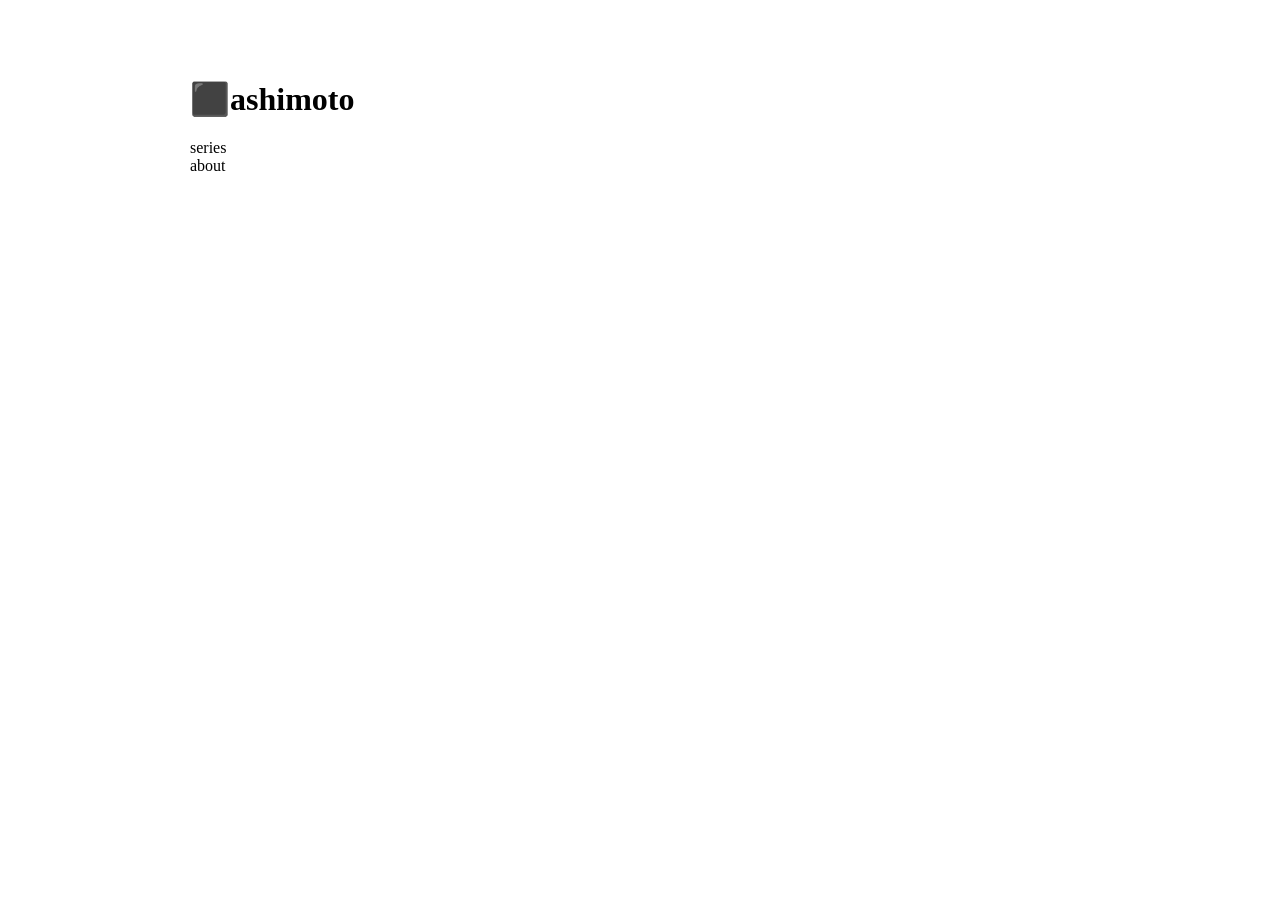
<file: index.html>
<!DOCTYPE html>
<html lang="ja">
<head>
  <meta charset="utf-8">
  <title>⬛︎ashimoto</title>
  <link rel="stylesheet" href="css/style.css">
</head>
<body>

<div class="container">

  <h1>⬛️ashimoto</h1>

  <nav>
    <a href="series/wall-line/01.html">series</a><br>
    <a href="about.html">about</a>
  </nav>

</div>

</body>
</html>
</file>
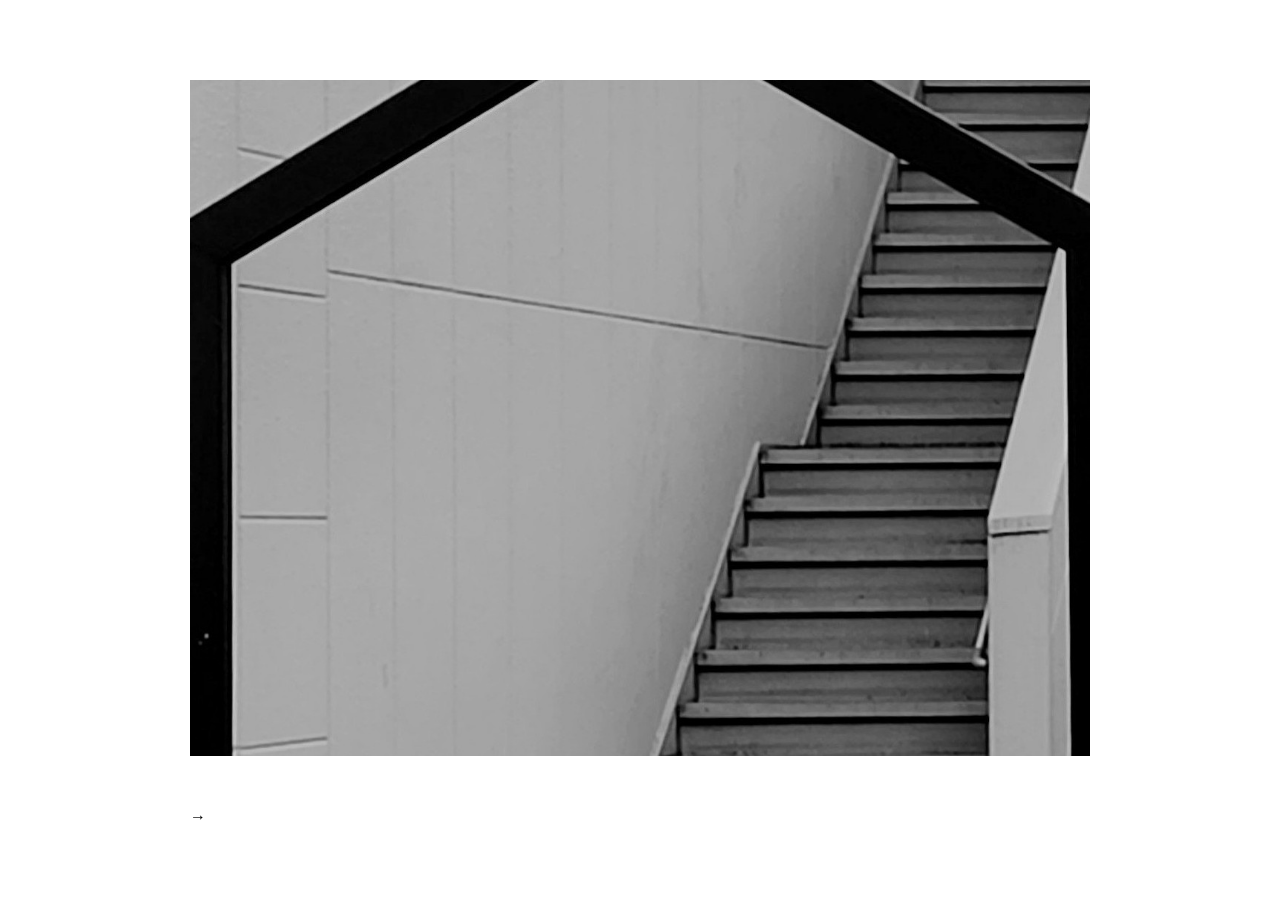
<file: series/wall-line/01.html>
<!DOCTYPE html>
<html lang="ja">
<head>
  <meta charset="utf-8">
  <title>wall-line 01</title>
  <link rel="stylesheet" href="../../css/style.css">
</head>
<body>

<div class="container">

  <img src="../../img/wall-line/01.jpg" alt="">

  <div class="text">
    
  </div>

  <div class="nav">
    <a href="02.html">→</a>
  </div>

</div>

</body>
</html>
</file>
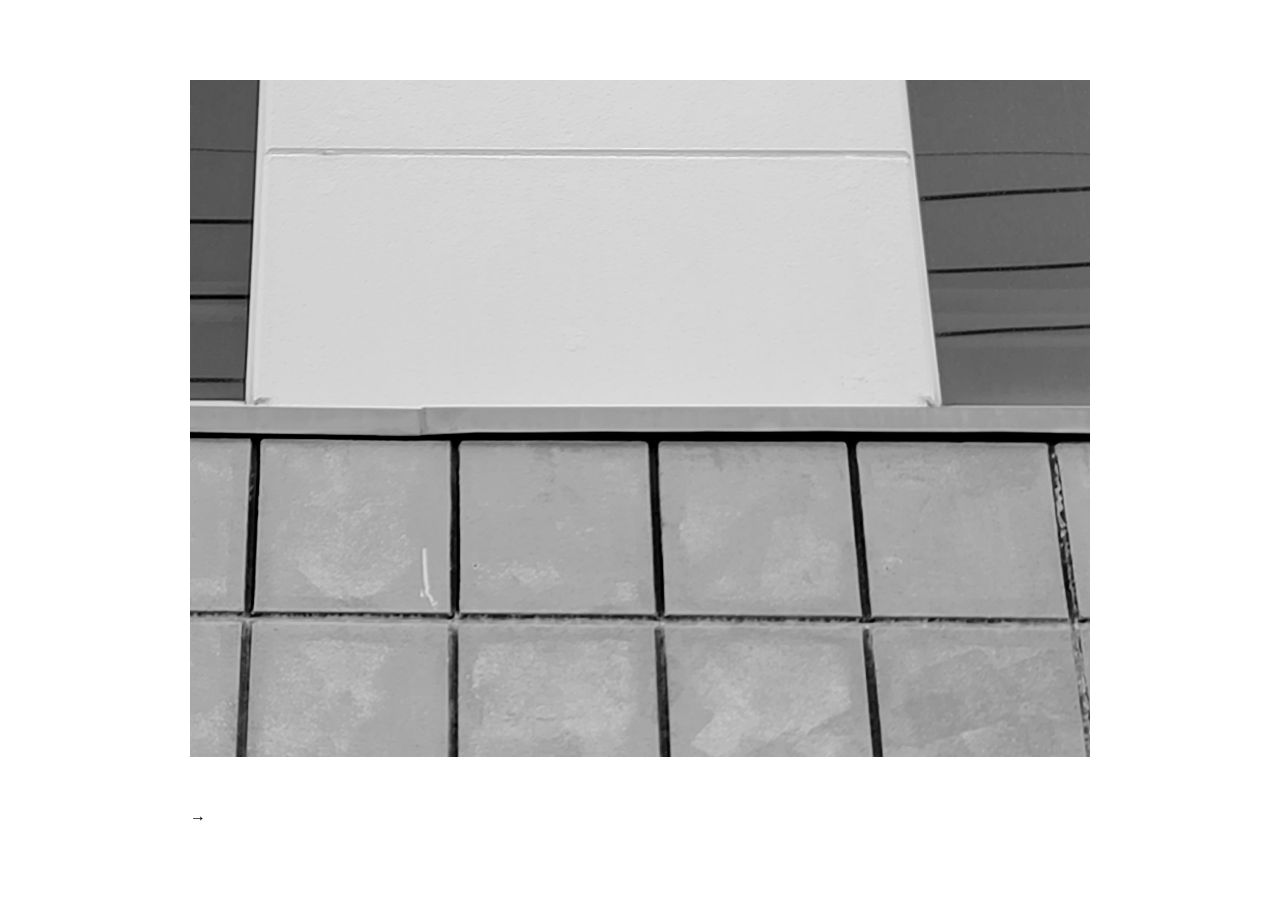
<file: series/wall-line/02.html>
<!DOCTYPE html>
<html lang="ja">
<head>
  <meta charset="utf-8">
  <title>wall-line 02</title>
  <link rel="stylesheet" href="../../css/style.css">
</head>
<body>

<div class="container">

  <img src="../../img/wall-line/02.jpg" alt="">

  <div class="text">
    
  </div>

  <div class="nav">
    <a href="03.html">→</a>
  </div>

</div>

</body>
</html>
</file>
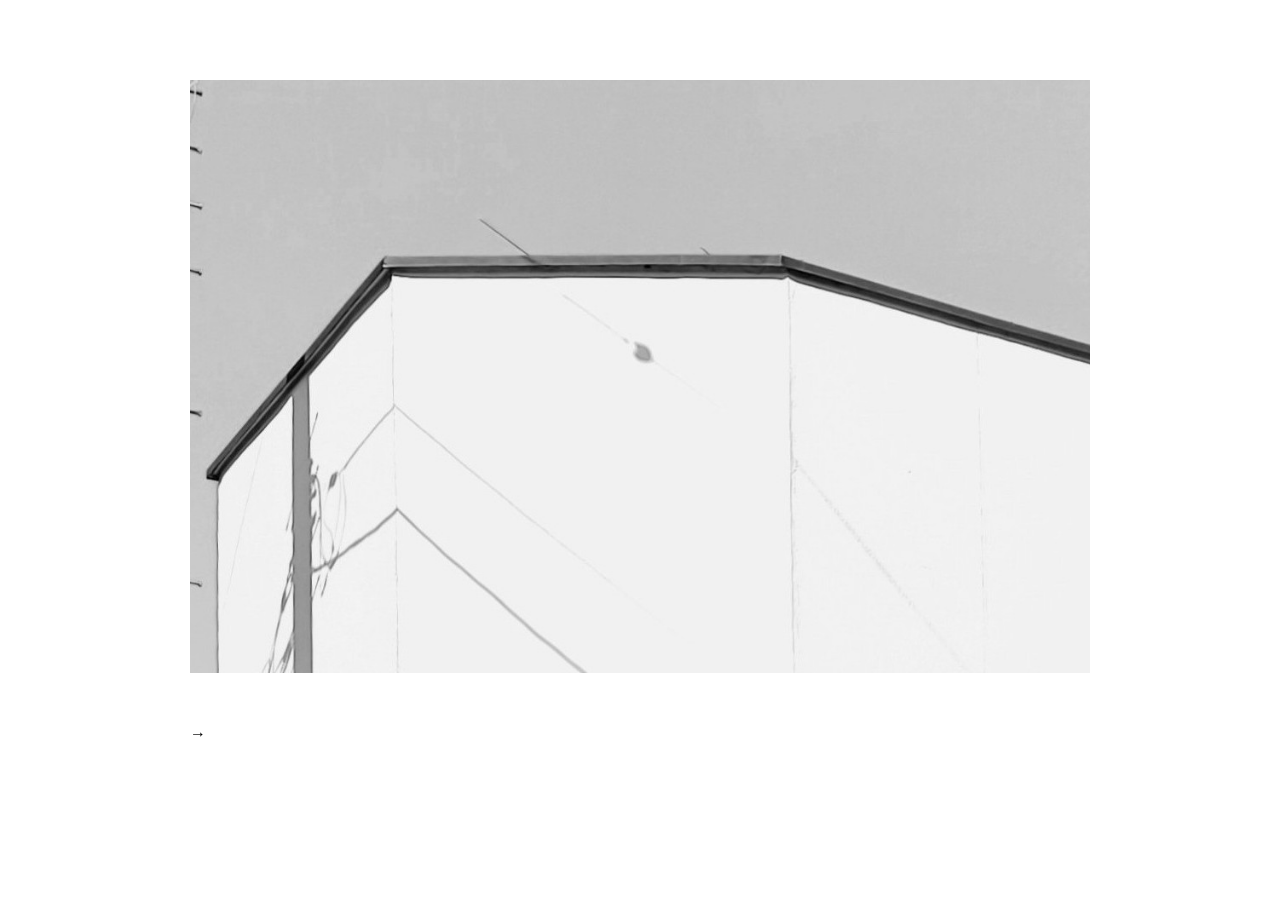
<file: series/wall-line/03.html>
<!DOCTYPE html>
<html lang="ja">
<head>
  <meta charset="utf-8">
  <title>wall-line 03</title>
  <link rel="stylesheet" href="../../css/style.css">
</head>
<body>

<div class="container">

  <img src="../../img/wall-line/03.jpg" alt="">

  <div class="text">
  
  </div>

  <div class="nav">
    <a href="04.html">→</a>
  </div>

</div>

</body>
</html>
</file>
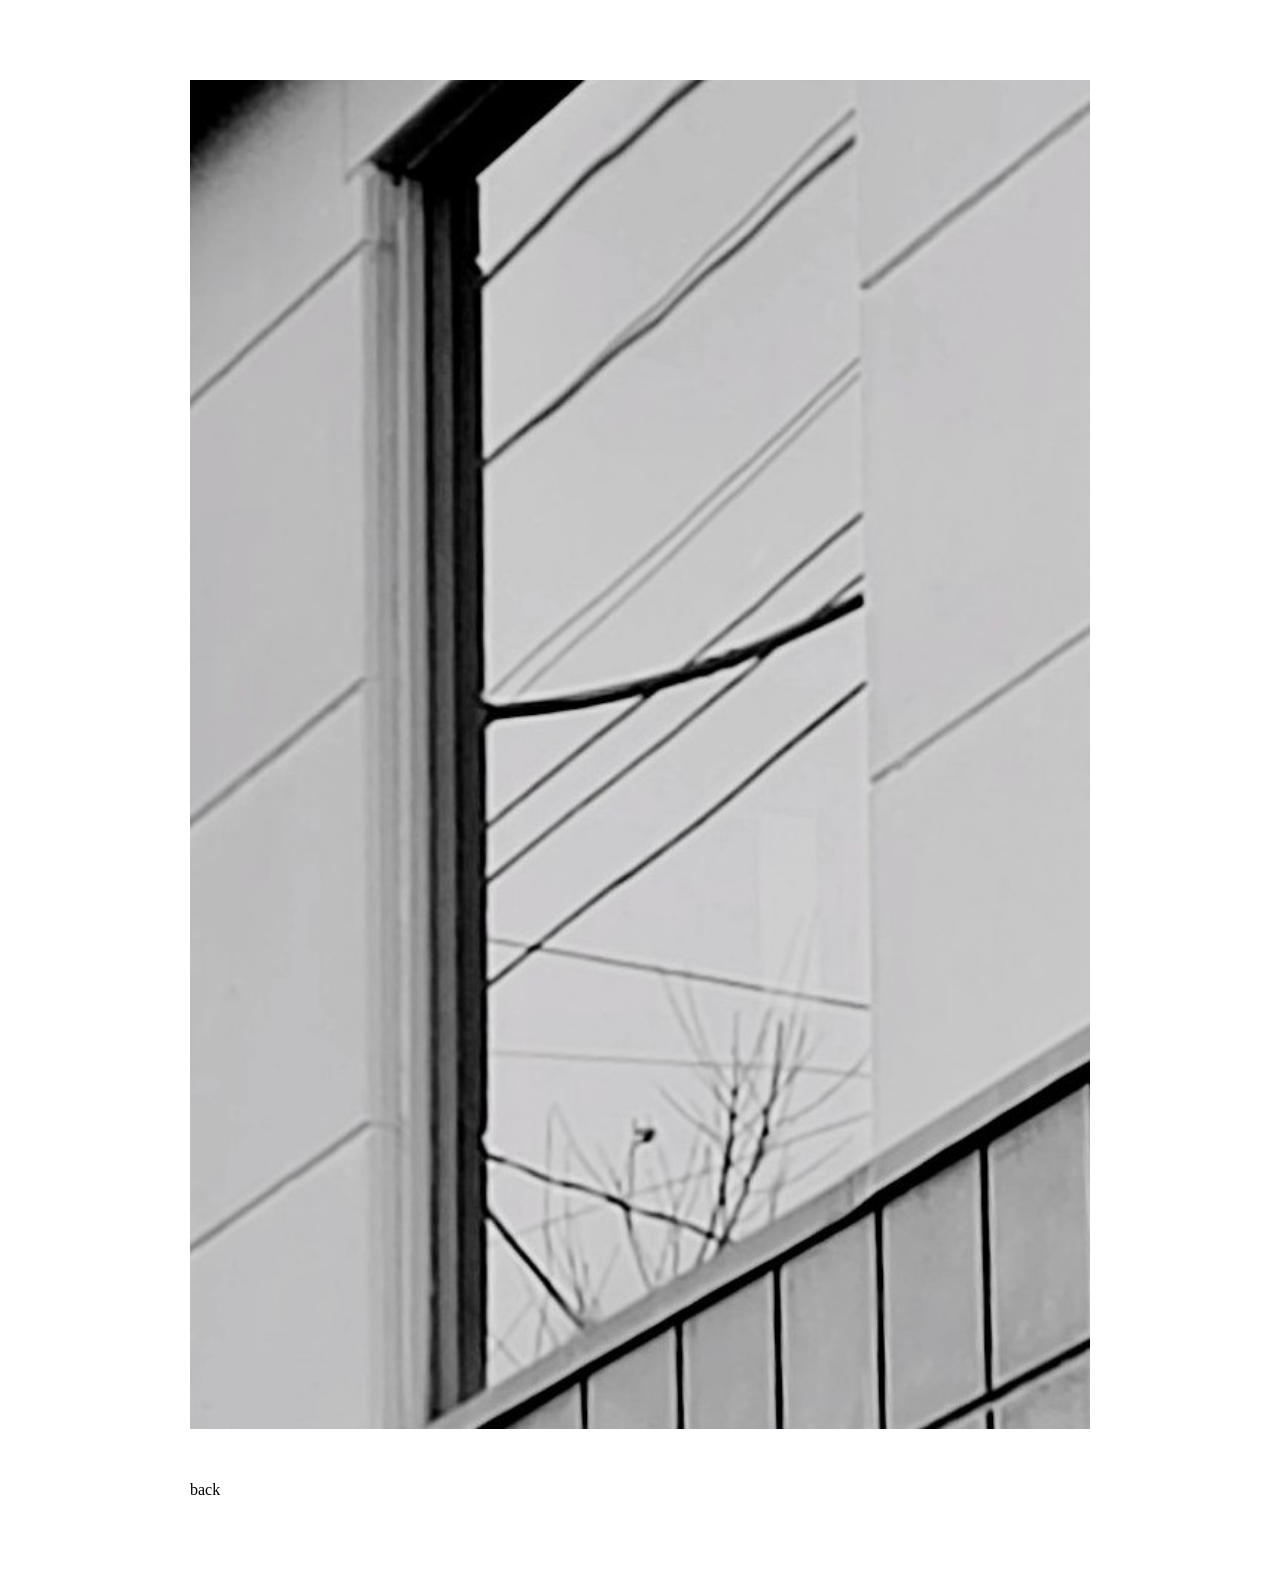
<file: series/wall-line/04.html>
<!DOCTYPE html>
<html lang="ja">
<head>
  <meta charset="utf-8">
  <title>wall-line 04</title>
  <link rel="stylesheet" href="../../css/style.css">
</head>
<body>

<div class="container">

  <img src="../../img/wall-line/04.jpg" alt="">

  <div class="text">
  
  </div>

  <div class="nav">
   <a href="../../index.html">back</a>
 </div>

</div>

</body>
</html>
</file>
<file: css/style.css>
body {
  margin: 0;
  padding: 0;
  font-family: serif;
  background: #ffffff;
  color: #000000;
}

.container {
  max-width: 900px;
  margin: 80px auto;
  padding: 0 40px;
}

img {
  width: 100%;
  height: auto;
}

.text {
  margin-top: 24px;
  font-size: 14px;
  line-height: 1.6;
}

.nav {
  margin-top: 48px;
}

a {
  text-decoration: none;
  color: #000;
}

a:hover {
  opacity: 0.5;
}
</file>
